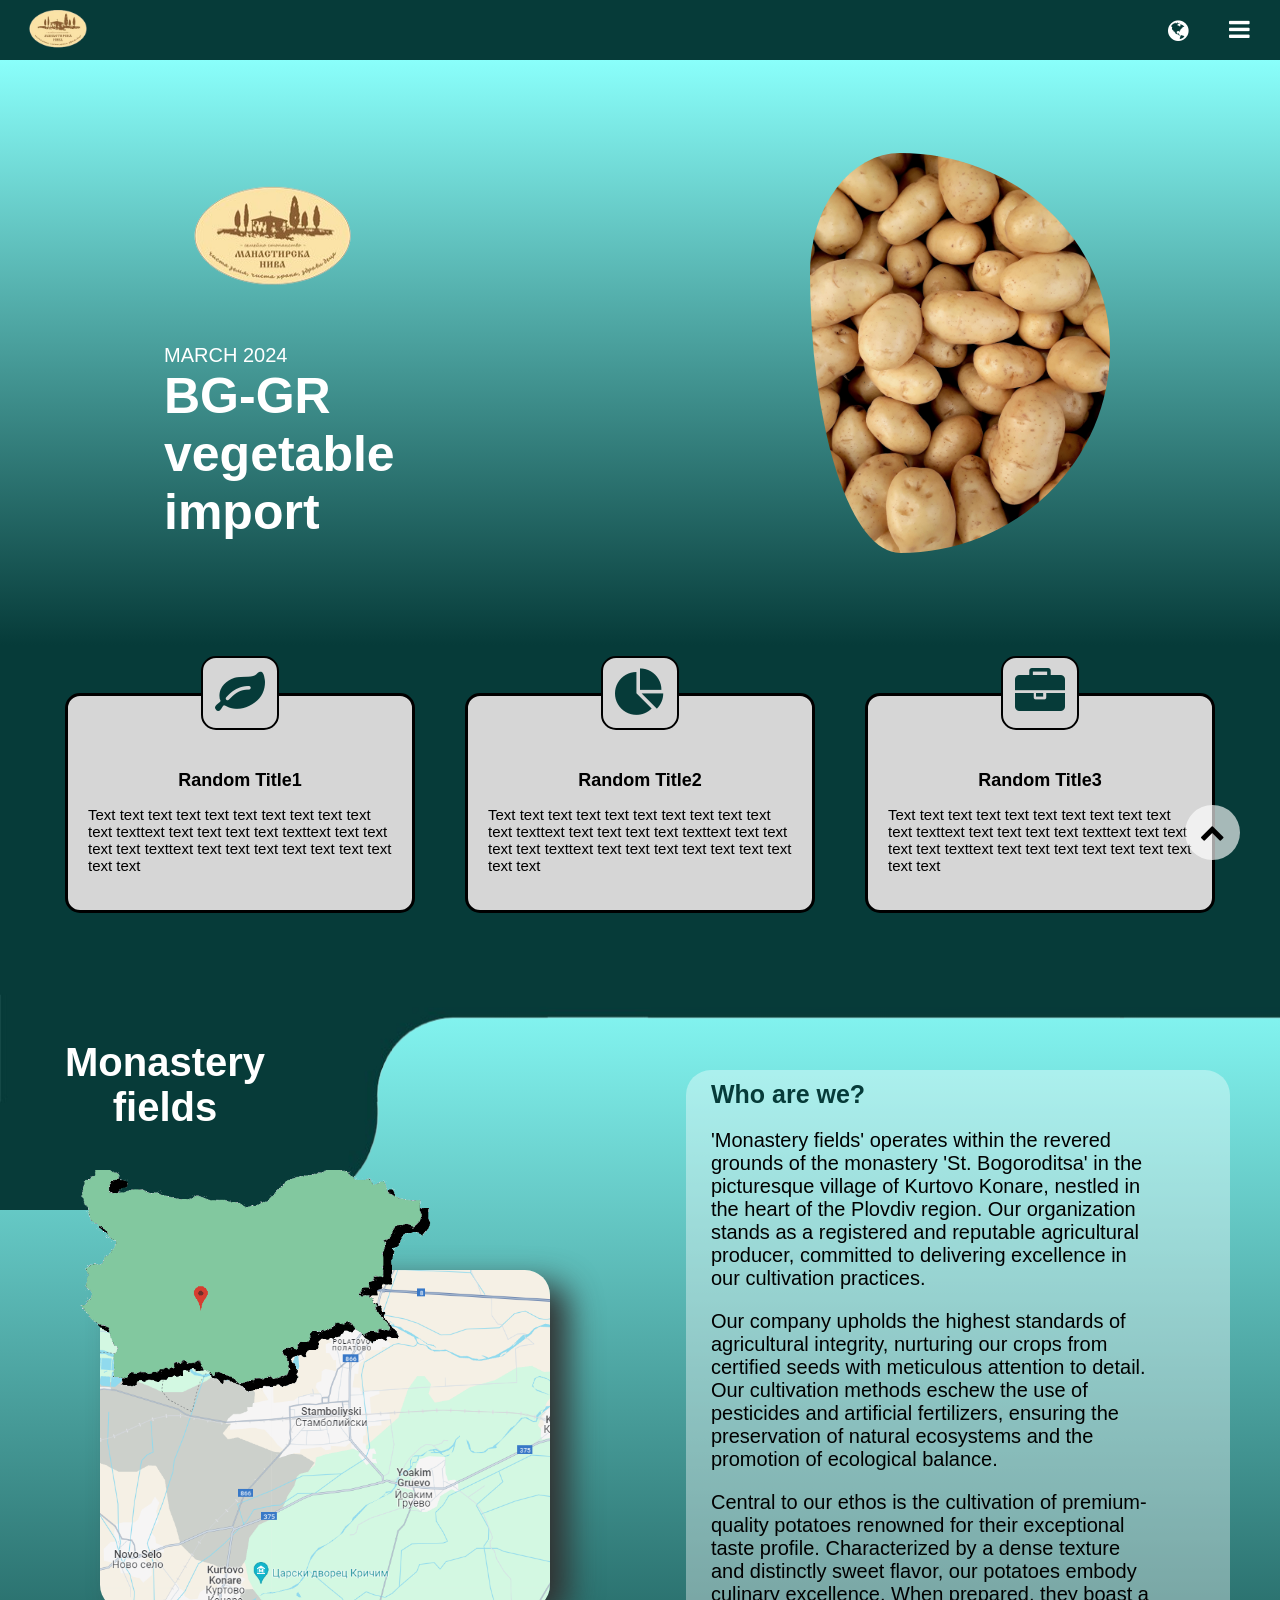
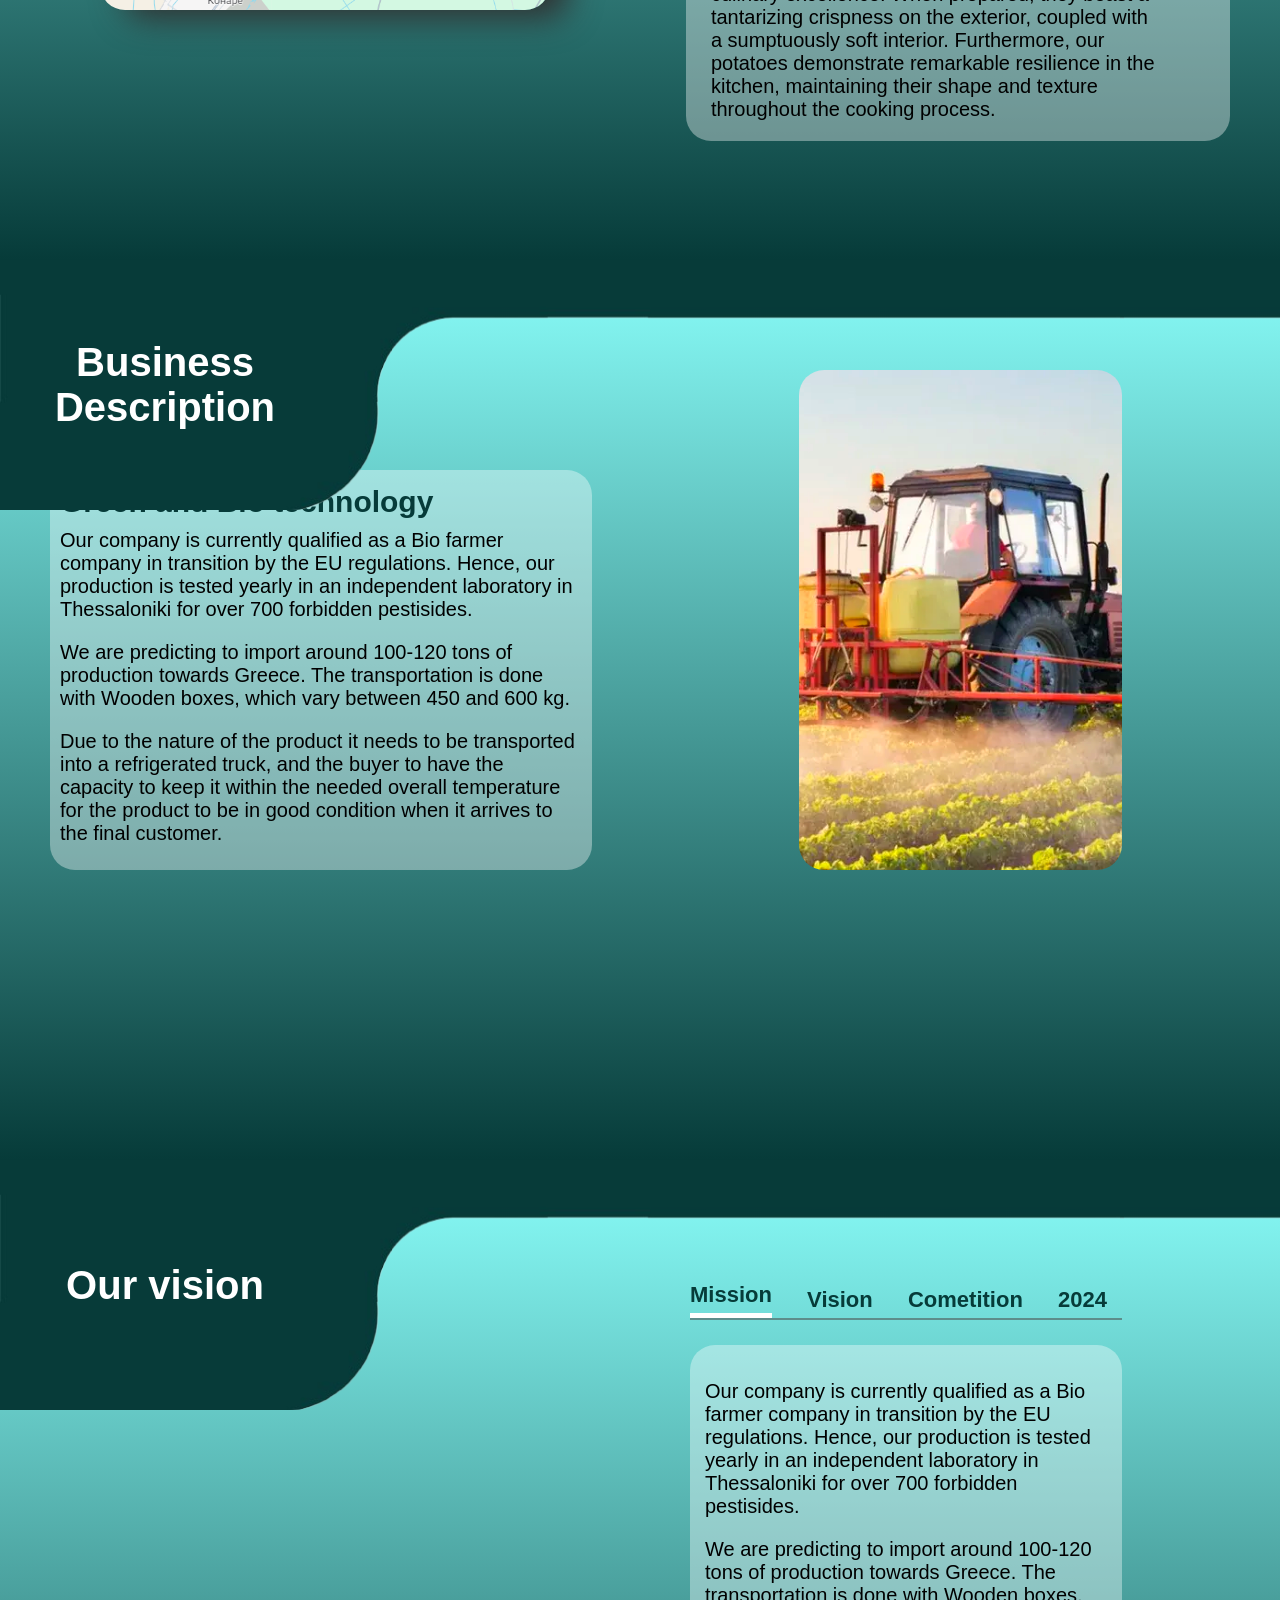
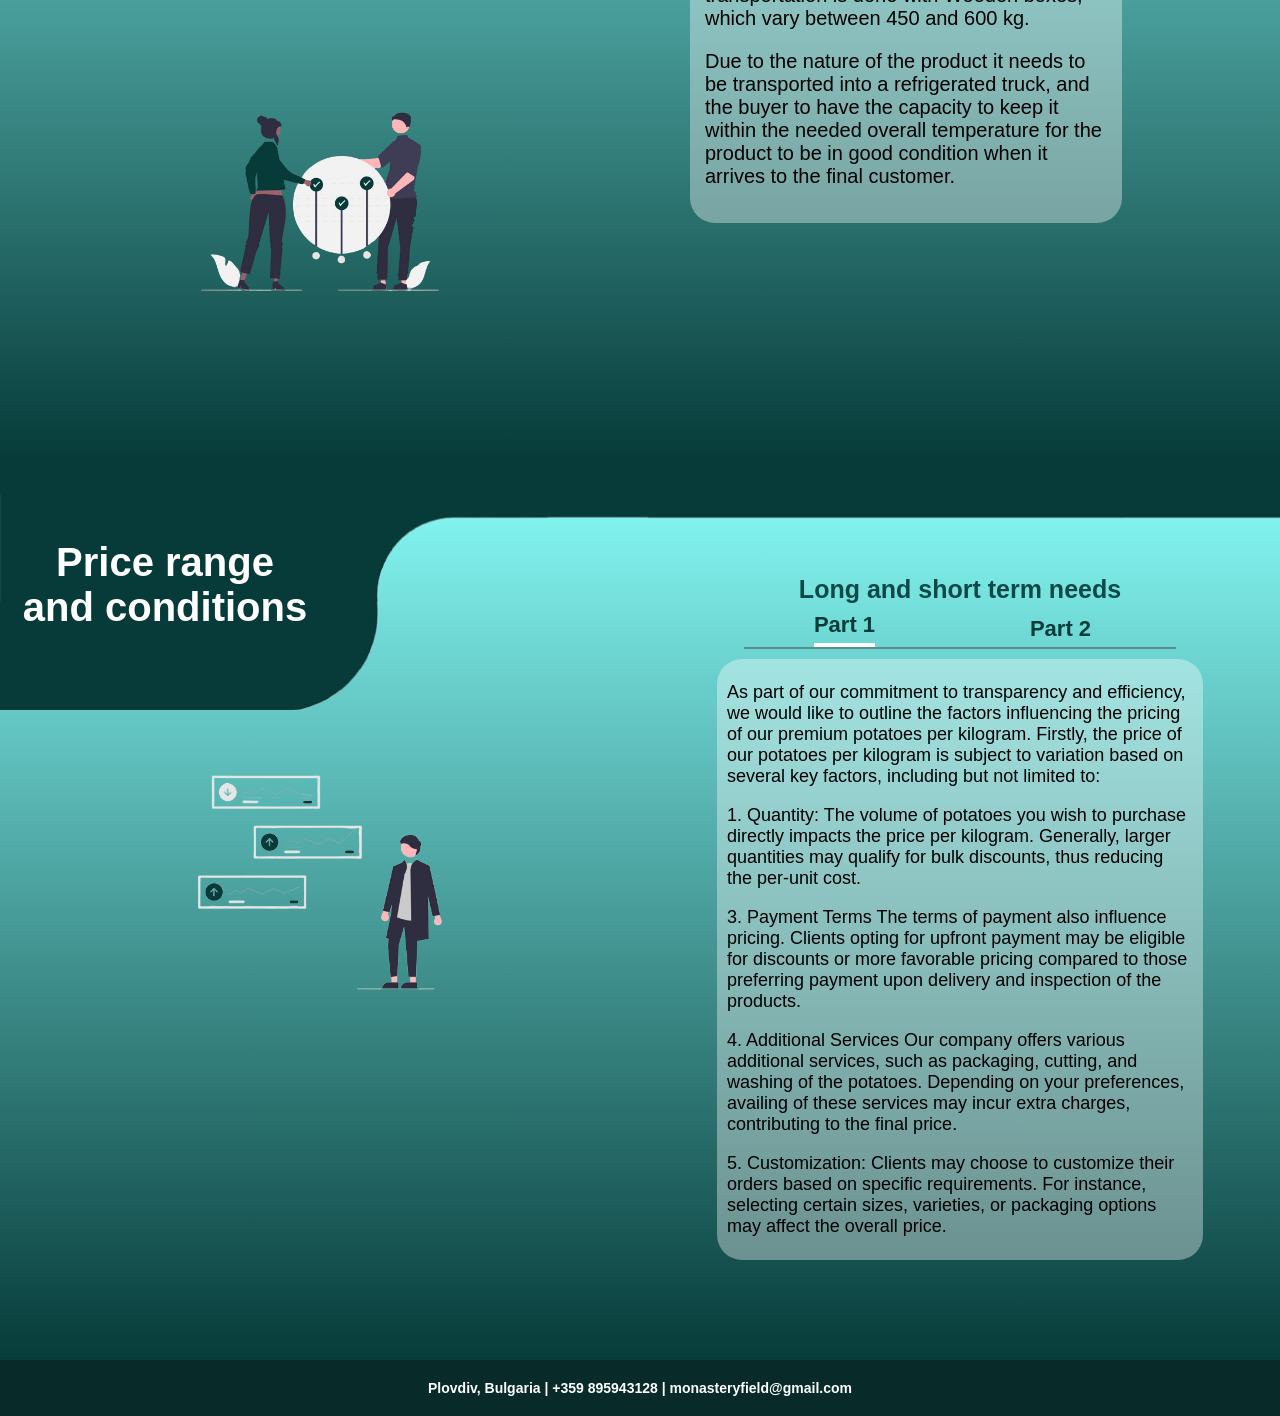
<file: index.html>
<!DOCTYPE html>
<html lang="en">
<head>
    <meta charset="UTF-8">
    <meta name="viewport" content="width=device-width, initial-scale=1.0">
    <link rel="shortcut icon" href="img/logo.png" type="image/x-icon">
    <link rel="stylesheet" href="https://maxcdn.bootstrapcdn.com/font-awesome/4.6.3/css/font-awesome.min.css">
    <!-- Phone -->
    <link rel="stylesheet" href="css/phone/phone_skely.css">
    <link rel="stylesheet" href="css/phone/phone_sec1.css">
    <link rel="stylesheet" href="css/phone/phone_sec2.css">
    <link rel="stylesheet" href="css/phone/phone_sec3.css">
    <link rel="stylesheet" href="css/phone/phone_sec4.css">
    <link rel="stylesheet" href="css/phone/phone_sec5.css">
    <link rel="stylesheet" href="css/phone/phone_sec6.css">
    <!-- PC -->
    <link rel="stylesheet" href="css/pc/pc_skely.css">
    <link rel="stylesheet" href="css/pc/pc_sec1.css">
    <link rel="stylesheet" href="css/pc/pc_sec2.css">
    <link rel="stylesheet" href="css/pc/pc_sec3.css">
    <link rel="stylesheet" href="css/pc/pc_sec4.css">
    <link rel="stylesheet" href="css/pc/pc_sec5.css">
    <link rel="stylesheet" href="css/pc/pc_sec6.css">
    <title>BG/GR</title>
</head>
<body>
    
    <div id="blackOverlay"></div>
    <nav>
        <img src="img/logo.png" alt="" title="logo">
        <i class="fa fa-globe" onclick="toggleLanguage()"></i>
        <div class="hamburger-icon" onclick="toggleMenu()">
            <i class="fa fa-bars" id="barsIcon"></i>
            <i class="fa fa-close" id="closeIcon" style="display: none;"></i>
        </div>
    </nav>
    <aside class="side-menu">
        <ul class="aside-ul">
            <li class="aside-main-li"><a href="/" id="element1"></a></li>
            <li class="aside-main-li"><span><a href="#" id="element2"></a> <i class="fa fa-sort-down"></i></span>
                <ul class="abt_small_secntion">
                    <li><i class="dot">-</i> <a href="#sec3" id="element7"></a></li>
                    <li><i class="dot">-</i> <a href="#sec4" id="element8"></a></li>
                    <li><i class="dot">-</i> <a href="#sec5" id="element9"></a></li>
                    <li><i class="dot">-</i> <a href="#sec6" id="element10"></a></li>
                </ul>
            </li>
            <li class="aside-main-li"><span><a href="#" id="element3"></a> <i class="fa fa-sort-down"></i></span>
                <ul class="cerf_small_secntion">
                    <li><i class="dot">-</i> <a href="#" id="element11"></a></li>
                    <li><i class="dot">-</i> <a href="#" id="element12"></a></li>
                    <li><i class="dot">-</i> <a href="#" id="element13"></a></li>
                </ul>
            </li>
            <li class="aside-main-li"><a href="contact.html" id="element4"></a></li>
        </ul>
        <p>Copyright (c) 2024 Манастирска Нива</p>
    </aside>
    <section class="holder">
    <header id="sec1">
        <div class="leftSide">
            <img src="img/logo.png" alt="" title="logo">
            <p id="element5"></p>
            <h1 id="element6"></h1>
        </div>
        <div class="rightSide">
            <img src="img/potato.jpg" alt="">
        </div>
    </header>
    <section id="sec2">
        <div class="box1">
            <i class="fa fa-leaf"></i>
            <h2 id="element14"></h2>
            <p id="element15"></p>
        </div>
        <div class="box2">
            <i class="fa fa-pie-chart"></i>
            <h3 id="element16"></h3>
            <p id="element17"></p>
        </div>
        <div class="box3">
            <i class="fa fa-briefcase"></i>
            <h4 id="element18"></h4>
            <p id="element19"></p>
        </div>
    </section>
    <section id="sec3">
        <div class="title-box">
            <img src="img/banner.png" alt="">
            <h5 id="element20"></h5>
        </div>
        <div class="bottom-part">
        <div class="sec3-left-side">
            <img src="img/bg-map.png" class="map1">
            <img class="map2" src="img/map.png" alt="">
        </div>
        <div class="sec3-right-side">
            <h6 id="element21"></h6>
            <p id="element22"></p>
            <p id="element23"></p>
            <p id="element24"></p>
    </div>
    </div>
    </section>
    <section id="sec4">
        <div class="title-box">
            <img src="img/banner.png" alt="">
            <h5 id="element25"></h5>
        </div>
        <div class="bottom-part">
        <div class="sec4-left-side">
            <h6 id="element26"></h6>
            <p id="element27"></p>
            <p id="element28"></p>
            <p id="element29"></p>
        </div>
        <div class="sec4-right-side">
            <img src="img/farmTruck.jpg">
    </div>
    </div>
    </section>
    <section id="sec5">
        <div class="title-box">
            <img src="img/banner.png" alt="">
            <h5 id="element30"></h5>
        </div>
        <div class="bottom-part">
        <div class="sec5-left-side">
            <img src="img/undraw1.png">
        </div>
       <div class="sec5-right-side">
        <div class="hHolders">
            <p id="element31" data-filter="mission">mission</p>
            <p id="element32" data-filter="vision">vision</p>
            <p id="element33" data-filter="competition">competition</p>
            <p id="element34" data-filter="twenty">2024</p>
        </div>
        <div class="pHolder">
            <p id="element35" class="mission"></p>
            <p id="element36" class="mission"></p>
            <p id="element37" class="mission"></p>
            <p id="element38" class="vision"></p>
            <p id="element39" class="vision"></p>
            <p id="element40" class="competition"></p>
            <p id="element41" class="competition"></p>
            <p id="element42" class="competition"></p>
            <p id="element43" class="twenty"></p>
            <p id="element44" class="twenty"></p>
        </div>
    </div>
    </div>
    </section>
    <section id="sec6">
    <div class="title-box">
        <img src="img/banner.png" alt="">
        <h5 id="element45"></h5>
    </div>
    <div class="bottom-part">
    <div class="sec6-left-side">
        <img src="img/undraw2.png">
    </div>
   <div class="sec6-right-side">
    <h6 id="element46"></h6>
    <div class="hHolders">
        <p id="element47" data-filter="part1"></p>
        <p id="element48" data-filter="part2"></p>
    </div>
    <div class="pHolder">
        <p id="element49" class="part1"></p>
        <p id="element50" class="part1"></p>
        <p id="element37" class="part1"></p>
        <p id="element52" class="part1"></p>
        <p id="element53" class="part1"></p>
        <p id="element54" class="part1"></p>
        <p id="element55" class="part2"></p>
        <p id="element56" class="part2"></p>
        <p id="element57" class="part2"></p>
    </div>
</div>
</div>
</section>
<footer>
    <p id="element58"></p>
</footer>
</section>
    <div class="scrollup_btn">
        <a href="#sec1" id="scrollUpButton"><i class="fa fa-chevron-up"></i></a>
        </div>
<script src="scripts/js/translation.js"></script>
<script src="scripts/js/animation.js"></script>
<script src="scripts/js/swichslidebutton.js"></script>
</body>
</html>
</file>
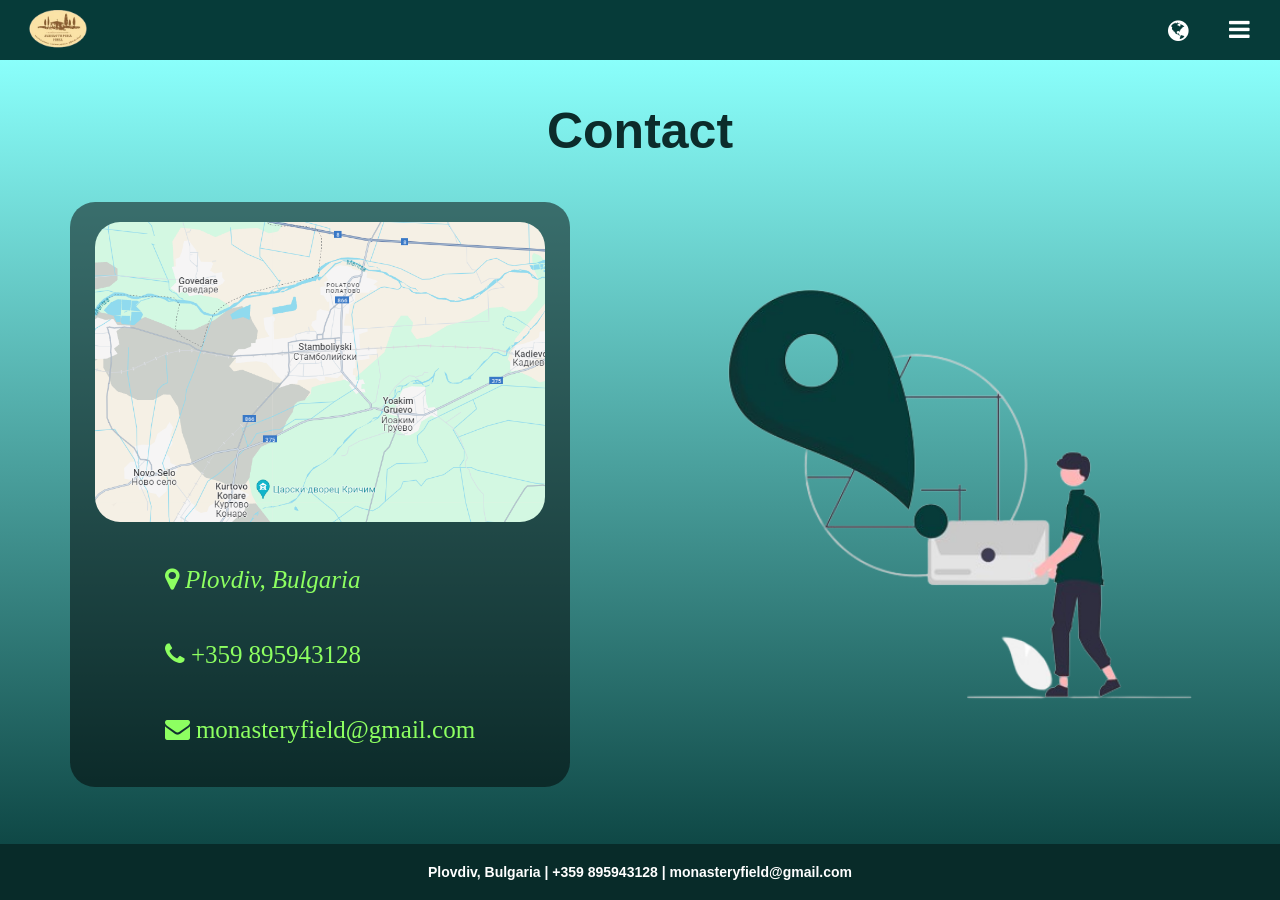
<file: contact.html>
<!DOCTYPE html>
<html lang="en">
<head>
    <meta charset="UTF-8">
    <meta name="viewport" content="width=device-width, initial-scale=1.0">
    <link rel="shortcut icon" href="img/logo.png" type="image/x-icon">
    <link rel="stylesheet" href="https://maxcdn.bootstrapcdn.com/font-awesome/4.6.3/css/font-awesome.min.css">
    <!-- Phone -->
    <link rel="stylesheet" href="css/phone/phone_skely.css">
    <!-- PC -->
    <link rel="stylesheet" href="css/pc/pc_skely.css">
    <title>BG/GR</title>
</head>
<body>
    <div id="blackOverlay"></div>
    <nav>
        <img src="img/logo.png" alt="" title="logo">
        <i class="fa fa-globe" onclick="toggleLanguage()"></i>
        <div class="hamburger-icon" onclick="toggleMenu()">
            <i class="fa fa-bars" id="barsIcon"></i>
            <i class="fa fa-close" id="closeIcon" style="display: none;"></i>
        </div>
    </nav>
    <aside class="side-menu">
        <ul class="aside-ul">
            <li class="aside-main-li"><a href="/" id="element1"></a></li>
            <li class="aside-main-li"><span><a href="#" id="element2"></a> <i class="fa fa-sort-down"></i></span>
                <ul class="abt_small_secntion">
                    <li><i class="dot">-</i> <a href="./#sec3" id="element7"></a></li>
                    <li><i class="dot">-</i> <a href="./#sec4" id="element8"></a></li>
                    <li><i class="dot">-</i> <a href="./#sec5" id="element9"></a></li>
                    <li><i class="dot">-</i> <a href="./#sec6" id="element10"></a></li>
                </ul>
            </li>
            <li class="aside-main-li"><span><a href="#" id="element3"></a> <i class="fa fa-sort-down"></i></span>
                <ul class="cerf_small_secntion">
                    <li><i class="dot">-</i> <a href="#" id="element11"></a></li>
                    <li><i class="dot">-</i> <a href="#" id="element12"></a></li>
                    <li><i class="dot">-</i> <a href="#" id="element13"></a></li>
                </ul>
            </li>
            <li class="aside-main-li"><a href="contact.html" id="element4"></a></li>
        </ul>
        <p>Copyright (c) 2024 Манастирска Нива</p>
    </aside>
    <section class="contact-sec">
     <div class="top">
        <h1 id="element59"></h1>
     </div>
     <main>
        <div class="contact-left">
            <form>
                <img src="img/map.png" alt="">
                <div class="form-bottom">
                    <p class="fa fa-map-marker"> <i id="element60"></i></p>
                    <p class="fa fa-phone"> +359 895943128</p>
                    <p class="fa fa-envelope"> monasteryfield@gmail.com</p>
                </div>
            </form>
        </div>
        <div class="contact-right">
            <img src="img/address.png" alt="">
        </div>
     </main>
     <footer>
        <p id="element58"></p>
    </footer>
</section>
<script src="scripts/js/translation.js"></script>
<script src="scripts/js/animation.js"></script>
<script src="scripts/js/swichslidebutton.js"></script>
</body>
</html>
</file>
<file: css/phone/phone_skely.css>
/* For mobile devices */
@media (max-width: 600px) {
  body aside.side-menu {
    width: 160px;
    padding: 30px 15px 15px 15px;
  }

  ul.aside-ul {
    padding-left: 0px;
  }

  ul.aside-ul li.aside-main-li a,
  li.aside-main-li i.fa-sort-down,
  ul.abt_small_secntion li a {
    font-size: 20px;
  }
  body div.scrollup_btn{
    bottom: 20px;
    right: 25px;
  }
  body div.scrollup_btn a i.fa-chevron-up{
    font-size: 15px;
  }

  /* Contact */
  section.contact-sec main{
    justify-content: center;
    align-items: center;
    position: relative;
  }
  div.contact-left{
    position: absolute;
    z-index: 2;
  }
  div.contact-left form img{
    width: 300px;
    height: 200px;
  }
  div.contact-left form div.form-bottom{
    height: 150px;
  }
  div.contact-left form div.form-bottom p{
    font-size: 18px;
  }

  div.contact-right{
    z-index: 0;
  }
  section.contact-sec div.top h1{
    font-size: 35px;
}


}
</file>
<file: css/phone/phone_sec1.css>
@media (max-width: 600px) {
    section.holder header {
        flex-direction: column;
    }
    
    section.holder header div.leftSide {
        padding: 0;
        order: 1;
        justify-content: center;
    }
    
    section.holder header div.leftSide img {
        height: 111px;
        width: 170px;
        display: none;
    }
    
    section.holder header div.leftSide p {
        font-size: 13px;
    }
    
    section.holder header div.leftSide h1 {
        font-size: 40px;
        padding-top: 5px;
    }
    
    section.holder header div.rightSide {
        align-items: center;
        padding: 0;
        order: 2;
    }
    
    section.holder header div.rightSide img {
        height: 200px;
        border-radius: 30% 70% 70% 30% / 30% 49% 51% 70%;
    }
}
</file>
<file: css/phone/phone_sec2.css>
@media (max-width: 600px) {
    section.holder section#sec2{
        height: auto;
        flex-direction: column;
        row-gap: 50px;
        padding: 50px 0;
    }
    section.holder section#sec2 div.box1,
    section.holder section#sec2 div.box2,
    section.holder section#sec2 div.box3{
        width: 320px;
        height: auto;
    }
    section.holder section#sec2 div i{
        font-size: 45px;
    }
    section.holder section#sec2 div h2,
    section.holder section#sec2 div h3,
    section.holder section#sec2 div h4{
        font-size: 15px;
    }
    section.holder section#sec2 div i{
        top: -20px;
    }
}
</file>
<file: css/phone/phone_sec3.css>
@media (max-width: 600px) {
    section.holder section#sec3{
        position: relative;
        height: auto;
        padding-bottom: 20px;
    }
    section.holder section#sec3 div.title-box {
        position: relative;
        height: 110px;
    }
    section.holder section#sec3 div.title-box img{
        height: 120px;
    }
     section.holder section#sec3 div.title-box h5{
        font-size: 25px;
        margin-left: 10px;
        width: 150px;
    }
     section.holder section#sec3 div.bottom-part{
         display: flex;
         flex-direction: column;
        align-items: center;
        top: -20px;
        height: 100%;
    }
    div.bottom-part div.sec3-left-side{
        align-items: center;
        height: 200px;
        width: 100%;
    }
    div.bottom-part div.sec3-right-side{
        height: auto;
        width: 100%;
        padding: 0 0 20px 15px;
        background-color: rgba(255, 255, 255, 0.19);
    }
    section.holder section#sec3 div.bottom-part div.sec3-left-side img.map1{
        top: 100px;
        right: 5px;
        height: 85px;
        width: 135px;
    }
    section.holder section#sec3 div.bottom-part div.sec3-left-side img.map2{
        top: 40px;
        left: 0px;
        height: 121px;
        width: 287px;
    }
    div.bottom-part div.sec3-right-side h6{
        font-size: 18px;
        margin: 15px 0;
    }
    div.bottom-part div.sec3-right-side p{
        font-size: 14px;
    }
}
</file>
<file: css/phone/phone_sec4.css>
@media (max-width: 600px) {
    section.holder section#sec4{
        position: relative;
        height: auto;
        padding-bottom: 20px;
    }
    section.holder section#sec4 div.title-box {
        position: relative;
        height: 110px;
    }
    section.holder section#sec4 div.title-box img{
        height: 120px;
    }
     section.holder section#sec4 div.title-box h5{
        font-size: 25px;
        margin-left: 10px;
        width: 150px;
    }
    section.holder section#sec4 div.bottom-part{
        display: flex;
        flex-direction: column;
        align-items: center;
        height: 100%;
        top: -20px;
    }
    section.holder section#sec4 div.bottom-part div.sec4-left-side{
        margin-top: 35px;
        width: 100%;
        order: 2;
        padding: 0 0 20px 15px;
        background-color: rgba(255, 255, 255, 0.19);
    }
    section.holder section#sec4 div.bottom-part div.sec4-right-side{
        justify-content: end;
        width: 100%;
        height: 100px;
        object-fit: none;
    }
    section.holder section#sec4 div.bottom-part div.sec4-right-side img{
        height: 150px;
        width: 192px;
       margin-right:15px;
    }
    section.holder section#sec4 div.sec4-left-side h6{
        font-size: 15px;
    }
    section.holder section#sec4 div.sec4-left-side p{
        font-size: 16px;
        
    }
}
</file>
<file: css/phone/phone_sec5.css>
@media (max-width: 600px) {
    section.holder section#sec5{
        position: relative;
        height: auto;
        padding-bottom: 20px;
    }
    section.holder section#sec5 div.title-box {
        position: relative;
        height: 110px;
    }
    section.holder section#sec5 div.title-box img{
        height: 120px;
    }
     section.holder section#sec5 div.title-box h5{
        font-size: 25px;
        margin-left: 10px;
        width: 150px;
    }
    section.holder section#sec5 div.bottom-part{
        display: flex;
        flex-direction: column;
        align-items: center;
        height: 100%;
        top: -20px;
    }
    section.holder section#sec5 div.bottom-part div.sec5-left-side{
        position: relative;
        align-items: end;
        padding: 0 0 20px 15px;
        height: 110px;
        width: 100%;
    }
    section.holder section#sec5 div.bottom-part div.sec5-left-side img{
        position: absolute;
        top: -20px;
        height: 120px;
        width: auto;
        object-fit:fill;
        padding-right: 15px;
    }
    section.holder section#sec5 div.bottom-part div.sec5-right-side{
        width: 100vw;
        padding: 0 5px;
    }
    section.holder section#sec5 div.bottom-part div.sec5-right-side div.hHolders{
        width: 100%;
        justify-content: space-around;
    }
    section.holder section#sec5 div.bottom-part div.sec5-right-side div.hHolders p{
        font-size: 15px;
    }
    section.holder section#sec5 div.bottom-part div.sec5-right-side div.pHolder{
       margin: 15px 0 0 25px;
       background-color: rgb(255, 255, 255, 0.19);
       width: 88%;
    }
    section.holder section#sec5 div.bottom-part div.sec5-right-side div.pHolder p{
        font-size: 17px;
    }

}
</file>
<file: css/phone/phone_sec6.css>
@media (max-width: 600px) {
    section.holder section#sec6{
        position: relative;
        height: auto;
    }
    section.holder section#sec6 div.title-box {
        position: relative;
        height: 110px;
    }
    section.holder section#sec6 div.title-box img{
        height: 120px;
    }
     section.holder section#sec6 div.title-box h5{
        font-size: 20px;
        margin-left: 10px;
        width: 152px;
    }
    section.holder section#sec6 div.bottom-part{
        display: flex;
        flex-direction: column;
       align-items: center;
        height: 100%;
        top: -20px;
    }
    section.holder section#sec6 div.bottom-part div.sec6-left-side{
        position: relative;
        align-items: end;
        padding: 0 0 20px 15px;
        height: 110px;
        width: 100%;
    }
    section.holder section#sec6 div.bottom-part div.sec6-left-side img{
        position: absolute;
        top: -20px;
        height: 140px;
        width: auto;
        object-fit:fill;
        padding-right: 15px;
    }
    section#sec6 div.bottom-part div.sec6-right-side{
        width: 100vw;
        padding: 0 5px;
        margin-bottom: 25px;
        align-items: center;
    }
    section.holder section#sec6 div.bottom-part div.sec6-right-side div.hHolders{
        width: 100%;
        justify-content: space-around;
    }
    section.holder section#sec6 div.bottom-part div.sec6-right-side div.hHolders p{
        font-size: 18px;
    }
    section.holder section#sec6 div.bottom-part div.sec6-right-side div.pHolder{
       margin-top: 15px;
       padding: 0 0 0 25px;
       background-color: rgb(255, 255, 255, 0.19);
    }
    section.holder section#sec6 div.bottom-part div.sec6-right-side div.pHolder p{
        font-size: 15px;
    }
}
</file>
<file: css/pc/pc_skely.css>
* {
    box-sizing: border-box;
}

body {
    font-family: sans-serif;
    margin: 0;
    padding: 0;
    overflow: hidden;
    background-color: #063B39;
}


nav {
    position: fixed;
    top: 0;
    display: flex;
    flex-direction: row;
    align-items: center;
    justify-content: end;
    column-gap: 40px;
    height: 60px;
    width: 100vw;
    padding: 0 30px;
    z-index: 10;
    background-color: #063B39;
    color: white;
    transition: background-color 0.5s ease;
}

nav.transparent {
    background-color: transparent;
}

div#blackOverlay {
    display: none;
    position: absolute;
    height: 600vh;
    width: 100%;
    background-color: rgba(0, 0, 0, 0.7);
    z-index: 3;
    transition: opacity 0.3s ease;
}

nav img {
    position: absolute;
    display: block;
    left: 25px;
    height: 80%;
    transform: scale(1.2);
}

nav img.hidden {
    display: none;
}

div.hamburger-icon,
i.fa-globe {
    font-size: 24px;
    cursor: pointer;
}

section.holder {
    position: relative;
    top: 60px;
    background-color: rgb(3, 70, 70);
    display: flex;
    flex-direction: column;
    scroll-snap-type: y mandatory;
    z-index: 1;
    overflow: hidden;
}

/* ASIDE */
aside.side-menu {
    position: fixed;
    top: 60px;
    right: -1000px;
    display: flex;
    flex-direction: column;
    justify-content: start;
    justify-content: space-between;
    align-items: center;
    height: 94vh;
    width: 260px;
    padding: 30px 15px 15px 20px;
    transition: right 0.5s;
    z-index: 4;
    background-color: #416962;
}

aside.side-menu p {
    position: relative;
    bottom: 20px;
    color: #063B39;
    font-size: 12px;
}

i.dot {
    color: rgb(255, 255, 255);
    font-size: 25px;
    font-weight: bolder;
    padding-right: 10px;
}

li.aside-main-li {
    margin-bottom: 25px;
    list-style-type: none;
}

li.aside-main-li ul li {
    margin: 10px 0;
    list-style-type: none;
}

ul.aside-ul {
    padding: 0px;
}

ul.aside-ul li a,
ul.aside-ul li ul li,
li.aside-main-li span i {
    text-decoration: none;
    color: #c7f8b4;
    font-size: 23px;
}

li.aside-main-li span {
    display: flex;
}

ul.abt_small_secntion,
ul.cerf_small_secntion {
    padding-left: 0px;
}

ul.abt_small_secntion li,
ul.cerf_small_secntion li {
    display: flex;
    font-size: 20px;
}

ul.abt_small_secntion li a:hover,
ul.cerf_small_secntion li a:hover {
    text-decoration: underline;
    color: azure;
}

/* Sec 3/4/5 */
#sec3,
#sec4,
#sec5,
#sec6 {
    background: rgb(6, 59, 57);
    background: -webkit-linear-gradient(0deg, rgba(6, 59, 57, 1) 0%, rgba(138, 255, 251, 1) 100%);
    background: linear-gradient(0deg, rgba(6, 59, 57, 1) 0%, rgba(138, 255, 251, 1) 100%);
    display: flex;
    flex-direction: column;
    height: 100vh;
}

.title-box {
    position: relative;
    top: 0px;
    display: flex;
    align-items: center;
    height: 250px;
    z-index: 1;
}

.title-box img {
    height: 100%;
}

.title-box h5 {
    text-align: center;
    position: absolute;
    color: white;
    font-size: 40px;
    z-index: 2;
    margin-left: 20px;
    width: 290px;
}

.bottom-part {
    position: relative;
    top: -140px;
    width: 100vw;
    height: 100vh;
    display: flex;
    flex-direction: row;
    justify-content: center;
    align-items: end;
}

.sec3-left-side,
.sec4-left-side,
.sec5-left-side,
.sec6-left-side {
    position: relative;
    height: 100%;
    width: 50%;
    display: flex;
    flex-direction: column;
    margin: 0 50px;
}

.sec3-right-side,
.sec4-right-side,
.sec5-right-side,
.sec6-right-side {
    height: 100%;
    width: 50%;
    margin: 0 50px;
}

/* FOOTER */
footer {
    display: flex;
    flex-direction: row;
    justify-content: center;
    align-items: center;
    width: 100vw;
    background-color: #082b29;
}

footer p {
    color: #ffffff;
    font-weight: bold;
    margin: 20px 25px;
    font-size: 14px;
}

div.scrollup_btn {
    position: fixed;
    bottom: 40px;
    right: 40px;
    z-index: 5;
    background-color: rgba(255, 255, 255, 0.644);
    border-radius: 50%;
}

div.scrollup_btn a i.fa-chevron-up {
    font-size: 25px;
    padding: 15px;
    color: black;
}


/* Contact */
section.contact-sec {
    background: rgb(6, 59, 57);
    background: -webkit-linear-gradient(0deg, rgba(6, 59, 57, 1) 0%, rgba(138, 255, 251, 1) 100%);
    background: linear-gradient(0deg, rgba(6, 59, 57, 1) 0%, rgba(138, 255, 251, 1) 100%);
    display: flex;
    flex-direction: column;
    position: relative;
    top: 60px;
    height: calc(100vh - 60px);
}

div.top {
    display: flex;
    justify-content: center;
    height: 10%;
}
div.top h1{
    font-size: 50px;
    color: #0c2c2b;
}

section.contact-sec main {
    display: flex;
    flex-direction: row;
    height: 90%;
}

div.contact-left,
div.contact-right {
    width: 50%;
    display: flex;
    align-items: center;
    justify-content: center;
}

form {
    display: flex;
    flex-direction: column;
    align-items: center;
    justify-content: center;
    border-radius: 25px;
    background-color: rgba(0, 0, 0, 0.5);
}

form img {
    margin: 20px 25px;
    width: 450px;
    height: 300px;
    object-fit: cover;
    border-radius: 25px;
}

form div.form-bottom {
    display: flex;
    flex-direction: column;
    height: 225px;
    margin: 0px 25px 20px 25px;
}

div.form-bottom p {
    color: #8DFF61;
    font-size: 25px;
}
div.form-bottom p:hover{
    text-decoration: underline;
    color: #ffffff;
    
}

div.contact-right img {
    width: 600px;
}
</file>
<file: css/pc/pc_sec1.css>
header {
    position: relative;
    display: -webkit-box;
    display: -ms-flexbox;
    display: flex;
    -webkit-box-pack: center;
    -ms-flex-pack: center;
    justify-content: center;
    -webkit-box-align: center;
    -ms-flex-align: center;
    align-items: center;
    height: 65vh;
    background: rgb(6, 59, 57);
    background: -webkit-linear-gradient(0deg, rgba(6, 59, 57, 1) 0%, rgba(138, 255, 251, 1) 100%);
    background: linear-gradient(0deg, rgba(6, 59, 57, 1) 0%, rgba(138, 255, 251, 1) 100%);
}

header div.leftSide {
    position: relative;
    display: -webkit-box;
    display: -ms-flexbox;
    display: flex;
    -webkit-box-orient: vertical;
    -webkit-box-direction: normal;
    -ms-flex-direction: column;
    flex-direction: column;
    -webkit-box-pack: center;
    -ms-flex-pack: center;
    justify-content: center;
    -webkit-box-align: start;
    -ms-flex-align: start;
    align-items: start;
    height: 100%;
    width: 50%;
    padding: 30px 100px;
    color: white;
}

header div.rightSide {
    position: relative;
    display: -webkit-box;
    display: -ms-flexbox;
    display: flex;
    -webkit-box-pack: center;
    -ms-flex-pack: center;
    justify-content: center;
    -webkit-box-align: center;
    -ms-flex-align: center;
    align-items: center;
    height: 100%;
    width: 40%;
    padding: 30px 50px;
    color: white;
}

div.rightSide img {
    position: relative;
    width: auto;
    height: 400px;
    object-fit: cover;
    -webkit-border-radius: 30% 70% 70% 30% / 30% 49% 51% 70%;
    border-radius: 30% 70% 70% 30% / 30% 49% 51% 70%;
}

div.leftSide img {
    position: relative;
    width: 220px;
    height: 150px;
}

div.leftSide h1 {
    position: relative;
    width: 200px;
    font-size: 50px;
    margin: 0;
    z-index: 1;
}

div.leftSide p {
    position: relative;
    font-size: 20px;
    margin: 30px 0 0 0;
}
</file>
<file: css/pc/pc_sec2.css>
section#sec2 {
  display: -webkit-box;
  display: -ms-flexbox;
  display: flex;
  position: relative;
  -webkit-box-orient: horizontal;
  -webkit-box-direction: normal;
  -ms-flex-direction: row;
  flex-direction: row;
  -webkit-box-pack: center;
  -ms-flex-pack: center;
  justify-content: center;
  -webkit-box-align: center;
  -ms-flex-align: center;
  align-items: center;
  column-gap: 50px;
  height: 35vh;
  background-color: #063B39;
}

section#sec2 div.box1,
section#sec2 div.box2,
section#sec2 div.box3 {
  display: -webkit-box;
  display: -ms-flexbox;
  display: flex;
  -webkit-box-orient: vertical;
  -webkit-box-direction: normal;
  -ms-flex-direction: column;
  flex-direction: column;
  -webkit-box-align: center;
  -ms-flex-align: center;
  align-items: center;
  width: 350px;
  height: 220px;
  padding: 0 20px;
  border: 3px solid black;
  border-radius: 15px;
  background-color: rgb(214, 214, 214);
}

section#sec2 div i {
  position: relative;
  top: -40px;
  font-size: 50px;
  padding: 10px 12px;
  background-color: rgb(214, 214, 214);
  border-radius: 15px;
  border: solid black 2px;
  color: #063B39;
}

section#sec2 div h2,
section#sec2 div h3,
section#sec2 div h4 {
  font-size: 18px;
  margin: 0px 2px;
}

section#sec2 div p {
  font-size: 15px;
}
</file>
<file: css/pc/pc_sec3.css>
section#sec3 div.sec3-left-side img.map1 {
    position: absolute;
    top: 100px;
    right: 140px;
    z-index: 1;
    height: 226px;
    width: 372px;
    object-fit: fill;
}

section#sec3 div.sec3-left-side img.map2 {
    height: 340px;
    width: 450px;
    -webkit-border-radius: 25px;
    border-radius: 25px;
    position: relative;
    left: 50px;
    top: 200px;
    object-fit: cover;
    -webkit-box-shadow: 21px 11px 32px -3px rgb(49, 49, 49);
    box-shadow: 21px 11px 32px -3px rgb(49, 49, 49);
}

div.sec3-right-side {
    background-color: rgba(255, 255, 255, 0.37);
    -webkit-border-radius: 25px;
    border-radius: 25px;
    padding: 0px 25px;
}

div.sec3-right-side h6 {
    font-size: 25px;
    margin: 10px 0;
    width: 250px;
    color: #063B39;
}

div.sec3-right-side p {
    width: 90%;
    color: black;
    font-size: 20px;
}
</file>
<file: css/pc/pc_sec4.css>
section#sec4 div.bottom-part {
    height: 500px;
}

section#sec4 div.sec4-left-side {
    -webkit-box-pack: end;
    -ms-flex-pack: end;
    justify-content: flex-end;
    background-color: rgba(255, 255, 255, 0.37);
    border-radius: 25px;
    padding: 5px 10px;
    height: auto;
}

section#sec4 div.sec4-right-side {
    display: -webkit-box;
    display: -ms-flexbox;
    display: flex;
    -webkit-box-pack: center;
    -ms-flex-pack: center;
    justify-content: center;
    -webkit-box-align: center;
    -ms-flex-align: center;
    align-items: center;
}

div.sec4-right-side img {
    height: 500px;
    width: 60%;
    border-radius: 25px;
    object-fit: cover;
    margin: 50px 0;
    -webkit-filter: saturate(150%);
    filter: saturate(150%);
}

section#sec4 div.sec4-left-side h6 {
    font-size: 30px;
    margin: 10px 0;
    color: #063B39;
}

section#sec4 div.sec4-left-side p {
    margin-top: 0px;
    font-size: 20px;
    color: black;
}
</file>
<file: css/pc/pc_sec5.css>
section#sec5 div.sec5-left-side {
    -webkit-box-pack: end;
    -ms-flex-pack: end;
    justify-content: flex-end;
    -webkit-box-align: center;
    -ms-flex-align: center;
    align-items: center;
}

section#sec5 div.sec5-right-side {
    display: -webkit-box;
    display: -ms-flexbox;
    display: flex;
    -webkit-box-orient: vertical;
    -webkit-box-direction: normal;
    -ms-flex-direction: column;
    flex-direction: column;
}

section#sec5 div.sec5-left-side img {
    height: auto;
    width: 60%;
}

section#sec5 div.sec5-right-side div.hHolders {
    width: 80%;
    height: 50px;
    display: -webkit-box;
    display: -ms-flexbox;
    display: flex;
    -webkit-box-pack: justify;
    -ms-flex-pack: justify;
    justify-content: space-between;
    -webkit-box-align: flex-end;
    -ms-flex-align: flex-end;
    align-items: flex-end;
    z-index: 2;
    border-bottom: 2px solid #5d8d8b;
}

div.hHolders p {
    color: #063B39;
    font-size: 22px;
    margin-bottom: 10px;
    font-weight: bold;
    margin-right: 15px;
}

div.hHolders p#element31 {
    border-bottom: 5px solid white;
}

section#sec5 div.sec5-right-side div.pHolder {
    margin-top: 25px;
    width: 80%;
    background-color: rgba(255, 255, 255, 0.37);
    border-radius: 25px;
    padding: 15px;
}

div.pHolder p {
    color: black;
    font-size: 20px;
    opacity: 1;
    -webkit-transition: opacity 0.3s ease;
    transition: opacity 0.3s ease;
    -webkit-animation: fadeInOut 0.5s ease forwards;
    animation: fadeInOut 0.5s ease forwards;
}

@-webkit-keyframes fadeInOut {
    0% {
        opacity: 0;
    }
    100% {
        opacity: 1;
    }
}

@keyframes fadeInOut {
    0% {
        opacity: 0;
    }
    100% {
        opacity: 1;
    }
}

div.pHolder p.vision,
div.pHolder p.competition,
div.pHolder p.twenty {
    display: none;
    opacity: 0;
}
</file>
<file: css/pc/pc_sec6.css>
/* CUSTOM */
section#sec6 div.sec6-left-side {
    -webkit-box-pack: end;
    -ms-flex-pack: end;
    justify-content: flex-end;
    -webkit-box-align: center;
    -ms-flex-align: center;
    align-items: center;
    position: relative;
}

section#sec6 div.sec6-right-side {
    -webkit-box-align: center;
    -ms-flex-align: center;
    align-items: center;
    display: -webkit-box;
    display: -ms-flexbox;
    display: flex;
    -webkit-box-orient: vertical;
    -webkit-box-direction: normal;
    -ms-flex-direction: column;
    flex-direction: column;
}

section#sec6 div.sec6-left-side img {
    height: auto;
    width: 60%;
    position: absolute;
    top: 26%;
}

div.sec6-right-side h6 {
    font-size: 25px;
    margin: 5px;
    text-align: center;
    color: #0f4947;
}

section#sec6 div.sec6-right-side div.hHolders {
    width: 80%;
    height: 40px;
    display: -webkit-box;
    display: -ms-flexbox;
    display: flex;
    -webkit-box-pack: space-around;
    -ms-flex-pack: space-around;
    justify-content: space-around;
    -webkit-box-align: flex-end;
    -ms-flex-align: flex-end;
    align-items: flex-end;
    z-index: 2;
    border-bottom: 2px solid #5d8d8b;
    margin-bottom: 10px;
}

div.hHolders p {
    color: #063B39;
    font-size: 22px;
    margin-bottom: 10px;
    font-weight: bold;
    margin: 0px 15px 0 0;
    padding: 5px 0;
}

div.hHolders p#element47 {
    border-bottom: 4px solid white;
}

section#sec6 div.sec6-right-side div.pHolder {
    width: 90%;
    background-color: rgba(255, 255, 255, 0.37);
    border-radius: 25px;
    padding: 5px 10px;
}

section#sec6 div.sec6-right-side div.pHolder p {
    font-size: 18px;
    color: #000000;
}

section#sec6 div.sec6-right-side div.pHolder p.part2 {
    display: none;
}
</file>
